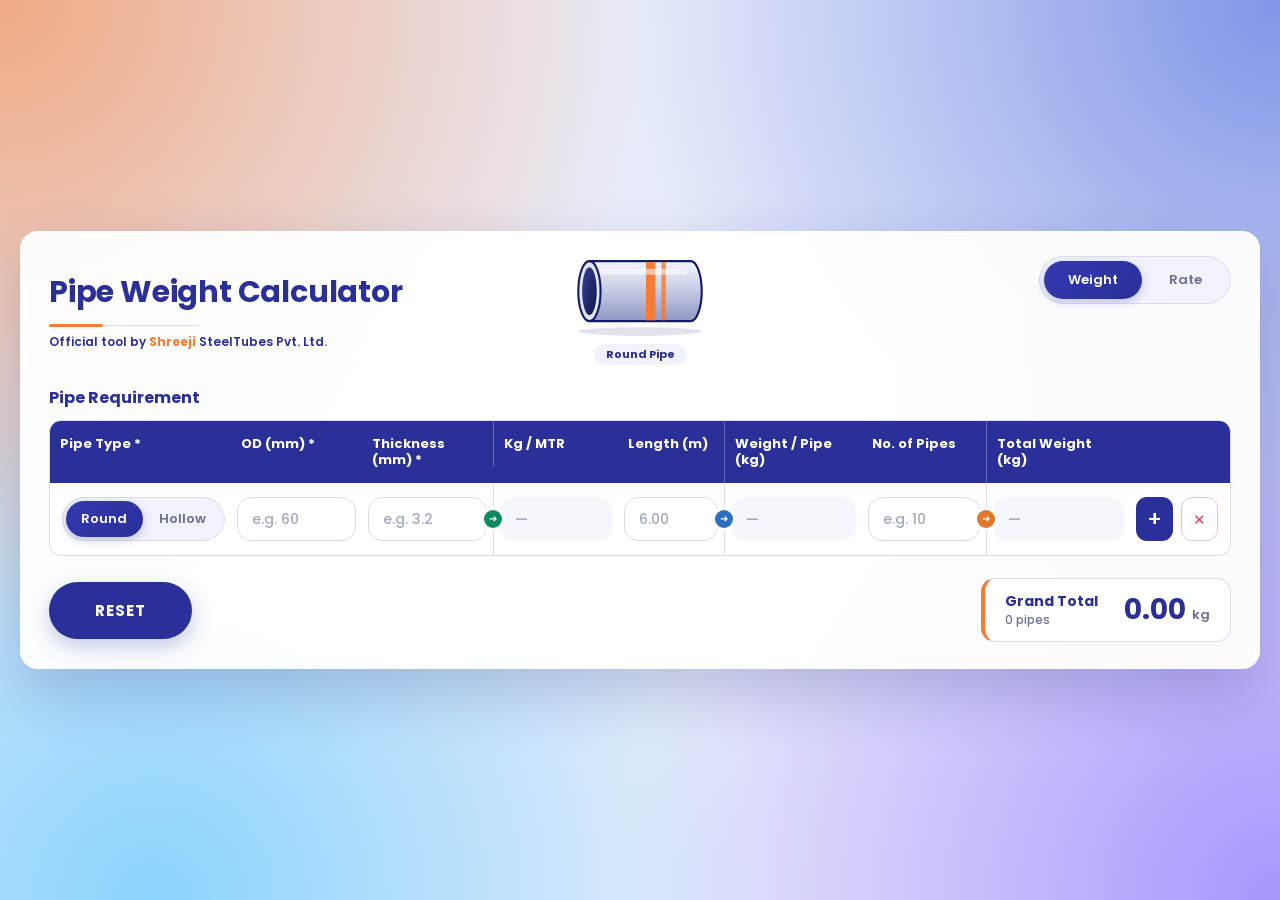
<file: public/index.html>
<!DOCTYPE html>
<html lang="en">
<head>
<meta charset="UTF-8">
<meta name="viewport" content="width=device-width, initial-scale=1, viewport-fit=cover">
<title>Pipe Weight Calculator</title>
<link rel="preconnect" href="https://fonts.googleapis.com">
<link rel="preconnect" href="https://fonts.gstatic.com" crossorigin>
<link rel="stylesheet" href="https://fonts.googleapis.com/css2?family=Poppins:wght@400;500;600;700&display=swap" media="print" onload="this.media='all'">
<style>*{box-sizing:border-box}
:root{--brand:#2a3098;--brand-dk:#1d2275;--accent:#f47c34;--ln:#d9dcf0;--ph:#a3a8c4;--muted:#6b7090;--ink:#262b6b;--red:#d6455d;--tint:#f1f2fb}
html,body{height:100%;overflow:hidden}
body{margin:0;height:100vh;height:100dvh;display:flex;align-items:center;justify-content:center;color:var(--ink);background:#e9edfb;
  font-family:'Poppins',-apple-system,BlinkMacSystemFont,"Segoe UI",Roboto,Helvetica,Arial,sans-serif;
  padding:max(12px,env(safe-area-inset-top)) max(12px,env(safe-area-inset-right)) max(12px,env(safe-area-inset-bottom)) max(12px,env(safe-area-inset-left))}

/* colour background: static gradients (same look, no heavy animated blur = smooth on phones) */
.bg{position:fixed;inset:0;z-index:0;pointer-events:none;
  background:
    radial-gradient(circle at 0% 0%,#f47c3499 0,#f47c3400 42%),
    radial-gradient(circle at 100% 0%,#3b5bdb99 0,#3b5bdb00 42%),
    radial-gradient(circle at 12% 100%,#4cc3ff99 0,#4cc3ff00 42%),
    radial-gradient(circle at 100% 100%,#7c5cff99 0,#7c5cff00 42%),
    #e9edfb}

/* panel */
.panel{position:relative;z-index:1;display:flex;flex-direction:column;width:min(1240px,100%);max-height:100%;padding:24px 28px 26px;
  background:#fffffff2;border:1px solid #ffffffb0;border-radius:18px;box-shadow:0 24px 60px #161b6633;overflow:hidden}

/* title row */
.top{flex:none;display:grid;grid-template-columns:1fr auto 1fr;align-items:center;gap:16px}
.ttl h1{margin:0;font-size:clamp(22px,3.4vw,30px);font-weight:700;color:var(--brand);letter-spacing:-.2px}
.rule{position:relative;width:150px;height:1px;margin:10px 0 7px;background:var(--ln)}
.rule:before{content:"";position:absolute;left:0;top:-1px;width:54px;height:3px;border-radius:3px;background:var(--accent)}
.ttl small{display:block;font-size:12px;font-weight:600;color:var(--brand)}
.ttl small b{color:var(--accent)}
.art{flex:none;text-align:center}
.art svg{display:block;width:auto;height:clamp(52px,10vh,84px);margin:0 auto;animation:pop .35s ease-out}
.art svg.off{display:none}
.art-cap{display:inline-block;margin-top:2px;padding:2px 12px;border-radius:999px;background:var(--tint);color:var(--brand);font-size:11px;font-weight:700}
@keyframes pop{from{transform:translateY(6px) scale(.96);opacity:0}to{transform:none;opacity:1}}

.sec{flex:none;margin:20px 0 10px;font-size:16px;font-weight:700;color:var(--brand)}

/* table: indigo header bar + white rows (like the enquiry form) */
.wrap{flex:0 1 auto;min-height:0;overflow:auto;border:1px solid var(--ln);border-radius:12px;background:#fff;scrollbar-width:thin;scrollbar-color:#b9bde0 transparent}
.wrap::-webkit-scrollbar{width:9px;height:9px}
.wrap::-webkit-scrollbar-thumb{background:#b9bde0;border-radius:9px;border:2px solid #fff}
.wc-tbl{min-width:1180px}
.wc-tbl[data-view=round]{min-width:980px}
.wc-line{display:grid;grid-template-columns:1.45fr 1.05fr 1fr 1.1fr 1.05fr 1fr .85fr 1.1fr 1fr 1.15fr 100px;align-items:start}
.wc-tbl[data-view=round] .wc-line{grid-template-columns:1.45fr 1.05fr 1.05fr 1fr .85fr 1.1fr 1fr 1.15fr 100px}
.wc-tbl[data-view=round] .c-b,.wc-tbl[data-view=round] .c-eq{display:none}
.wc-head{position:sticky;top:0;z-index:2;background:var(--brand);color:#fff;font-size:13px;font-weight:700;line-height:1.25}
.wc-head>div{padding:15px 10px}
.wc-head .rs,.wc-head .c-kgm,.wc-head .c-wpp,.wc-head .c-tot{border-left:1px solid #ffffff44}
.c-kgm,.c-wpp,.c-tot{border-left:1px solid var(--ln)}

.wc-data{counter-increment:pc;border-top:1px solid var(--ln)}
#wc-rows{counter-reset:pc}
#wc-rows .wc-data:first-child{border-top:0}
.wc-cell{padding:14px 6px;min-width:0}
.wc-cell:first-child{padding-left:12px}
.rs{border-left:1px solid var(--ln)}
.lb{display:none}

.wc-data input:not([type=hidden]){display:block;width:100%;height:44px;padding:0 14px;font:500 14px 'Poppins',sans-serif;color:var(--ink);background:#fff;border:1px solid var(--ln);border-radius:14px;transition:border-color .2s,box-shadow .2s}
.wc-data input::placeholder{color:var(--ph)}
.wc-data input:focus{outline:0;border-color:var(--brand);box-shadow:0 0 0 3px #2a309824}

/* pill toggle */
.wc-tog{display:flex;gap:2px;height:44px;padding:3px;border-radius:999px;background:var(--tint);border:1px solid var(--ln)}
.wc-tog button{flex:1 1 0;min-width:0;margin:0;padding:0 8px;border:0;border-radius:999px;background:transparent;color:var(--muted);font:600 13px 'Poppins',sans-serif;cursor:pointer;transition:background .2s,color .2s,box-shadow .2s}
.wc-tog button:hover{color:var(--brand)}
.wc-tog button.is-on{background:linear-gradient(135deg,#3239b0,var(--brand));color:#fff;box-shadow:0 3px 8px #2a309840}
.wc-tog button:focus-visible{outline:2px solid var(--accent);outline-offset:1px}

/* result cells */
.wc-res{height:44px;display:flex;align-items:center;padding:0 14px;border-radius:14px;background:var(--tint);color:var(--brand);font-weight:700;font-size:15px;font-variant-numeric:tabular-nums;white-space:nowrap;overflow:hidden}
.wc-res.empty{color:var(--ph);font-weight:500}
.wc-res-tot{background:#fff6ef;border:1.5px solid var(--accent);color:var(--brand-dk)}
.wc-res-tot.empty{background:var(--tint);border-color:transparent;color:var(--ph)}

/* + and x buttons */
.c-act{display:flex;gap:8px;justify-content:flex-end;padding-right:12px}
.b-add,.b-del{width:42px;height:44px;margin:0;border-radius:11px;font-family:'Poppins',sans-serif;cursor:pointer;transition:filter .2s,background .2s,transform .15s}
.b-add{border:0;background:var(--brand);color:#fff;font-size:22px;line-height:1;font-weight:500}
.b-add:hover{filter:brightness(1.2)}
.b-del{border:1px solid #efc1ca;background:#fff;color:var(--red);font-size:15px}
.b-del:hover{background:#fdf0f2}
.b-add:active,.b-del:active{transform:scale(.95)}
.b-add:focus-visible{outline:2px solid var(--accent);outline-offset:2px}
.b-del:focus-visible{outline:2px solid var(--red);outline-offset:2px}

.wc-msg{grid-column:1/-1;padding:0 14px 12px;font-size:12px;font-weight:600;color:var(--red)}
.wc-msg:empty{display:none}

/* bottom: big pill + grand total */
.bot{flex:none;display:flex;justify-content:space-between;align-items:center;gap:16px;flex-wrap:wrap;margin-top:22px}
.pill{margin:0;padding:17px 46px;border:0;border-radius:999px;background:var(--brand);color:#fff;font:700 15px 'Poppins',sans-serif;letter-spacing:1px;text-transform:uppercase;cursor:pointer;box-shadow:0 8px 20px #2a309840;transition:filter .2s,transform .15s}
.pill:hover{filter:brightness(1.18)}
.pill:active{transform:scale(.97)}
.pill:focus-visible{outline:2px solid var(--accent);outline-offset:3px}
.gt{display:flex;align-items:center;gap:26px;padding:10px 20px;border:1px solid var(--ln);border-left:4px solid var(--accent);border-radius:14px;background:#fff}
.gt-l{font-size:14px;font-weight:700;color:var(--brand)}
.gt-n{font-size:11.5px;font-weight:500;color:var(--muted)}
.gt-v{font-size:13px;font-weight:600;color:var(--muted);white-space:nowrap}
.gt-v b{margin-right:3px;font-size:clamp(22px,5vw,28px);font-weight:700;color:var(--brand);font-variant-numeric:tabular-nums}

/* responsive: tablets / phones -> every pipe becomes a labelled card */
@media(max-width:860px){
  body{padding:8px}
  .panel{padding:16px 14px 16px;border-radius:16px}
  .top{display:flex;flex-wrap:wrap;justify-content:space-between;align-items:flex-start}
  .tabs{order:-1;width:100%;margin-bottom:12px}
  .tabs button{flex:1}
  .sec{margin-top:14px}
  .wrap{border:0;background:transparent;overflow-x:hidden;overflow-y:auto}
  .wc-tbl,.wc-tbl[data-view=round]{min-width:0}
  .wc-head{display:none}
  .wc-line,.wc-tbl[data-view=round] .wc-line{grid-template-columns:repeat(2,minmax(0,1fr));gap:10px;align-items:end}
  .wc-data{padding:14px 12px;margin-bottom:12px;border:1px solid var(--ln);border-radius:16px;background:#fff;box-shadow:0 3px 10px #161b6610}
  #wc-rows .wc-data:first-child,#rt-rows .wc-data:first-child{border-top:1px solid var(--ln)}
  .wc-data:before{content:"Pipe " counter(pc);grid-column:1/-1;font-size:13px;font-weight:700;color:var(--brand)}
  .wc-cell,.wc-cell:first-child{padding:0}
  .rs,.c-kgm,.c-wpp,.c-tot{border-left:0}
  .lb{display:block;margin-bottom:4px;font-size:11.5px;font-weight:600;color:var(--brand)}
  .c-type,.c-act{grid-column:1/-1}
  .c-act{justify-content:flex-end;padding:0}
  .wc-msg{padding:0}
  .bot{margin-top:14px}
  .pill{padding:14px 34px}
}
@media(max-width:480px){
  .art svg{height:50px}
  .art-cap{display:none}
  .bot{flex-direction:column-reverse;align-items:stretch}
  .pill{width:100%}
  .gt{justify-content:space-between}
}
@media(max-height:640px){.art,.ttl small{display:none}.rule{margin:7px 0 0}.sec{margin-top:10px}}
@media(prefers-reduced-motion:reduce){*{transition:none!important;animation:none!important}}

/* ---- result columns: one calm navy header, a thin colour accent per result, soft tinted value boxes ---- */
.c-res{position:relative;--rc:#2a3098;--rbg:#f1f2fb;--rt:#2a3098}
.c-res::before{content:"\279C";position:absolute;left:-1px;top:36px;transform:translate(-50%,-50%);z-index:1;width:18px;height:18px;border-radius:50%;display:flex;align-items:center;justify-content:center;background:var(--rc);color:#fff;font-size:10px;line-height:1;box-shadow:0 0 0 3px #fff}
.c-kgm{--rc:#0f8a5f;--rbg:#eaf6f1;--rt:#0b6b49}
.c-wpp{--rc:#2f6fbf;--rbg:#eaf1fa;--rt:#24578f}
.c-tot{--rc:#e0782b;--rbg:#fdf3ea;--rt:#8a4210}
.c-eq{--rc:#6b4fb8;--rbg:#f1eefa;--rt:#53399a}
.c-res .wc-res{background:var(--rbg);border:1px solid color-mix(in srgb,var(--rc) 45%,#fff);color:var(--rt)}
.c-res .wc-res.empty{background:#f6f7fc;border-color:transparent;color:var(--ph)}
.c-tot .wc-res-tot{border-width:1.5px;border-color:var(--rc);color:var(--rt)}
.c-tot .wc-res-tot.empty{border-width:1px;border-color:transparent}
/* header: one single colour across the whole row */
.wc-head>div{background:var(--brand);box-shadow:none}
@media(max-width:860px){.c-res::before{display:none}.c-res .lb{color:var(--rt)}}
.wc-head small{display:block;margin-top:2px;font-size:10.5px;font-weight:500;opacity:.8}

/* ---- tab switch (top right): Weight | Rate ---- */
.tabs{justify-self:end;align-self:start;display:flex;gap:3px;padding:4px;border-radius:999px;background:var(--tint);border:1px solid var(--ln)}
.tabs button{margin:0;padding:9px 24px;border:0;border-radius:999px;background:transparent;color:var(--muted);font:600 13px 'Poppins',sans-serif;cursor:pointer;transition:background .2s,color .2s,box-shadow .2s}
.tabs button:hover{color:var(--brand)}
.tabs button.is-on{background:linear-gradient(135deg,#3239b0,var(--brand));color:#fff;box-shadow:0 3px 8px #2a309840}
.tabs button:focus-visible{outline:2px solid var(--accent);outline-offset:1px}
.view{display:flex;flex-direction:column;flex:0 1 auto;min-height:0}
.view[hidden]{display:none}

/* ---- Rate tab ---- */
#rt-rows{counter-reset:pc}
#rt-rows .wc-data:first-child{border-top:0}
.fnote{font-size:12px;font-weight:600;line-height:1.6;color:var(--muted);text-align:right}
@media(min-width:861px){
  .rt-tbl{min-width:1100px}
  .rt-tbl[data-view=round]{min-width:900px}
  .rt-tbl .wc-line{grid-template-columns:1.45fr 1.05fr 1fr 1.1fr 1.05fr 1fr 1.05fr 1.15fr 1.15fr 100px}
  .rt-tbl[data-view=round] .wc-line{grid-template-columns:1.45fr 1.05fr 1.05fr 1fr 1.05fr 1.15fr 1.15fr 100px}
}
@media(max-width:480px){.fnote{text-align:left}}</style>
</head>
<body>
<div class="bg" aria-hidden="true"></div>
<main class="panel">

  <header class="top">
    <div class="ttl">
      <h1 id="ttl-h1">Pipe Weight Calculator</h1>
      <div class="rule" aria-hidden="true"></div>
      <small>Official tool by <b>Shreeji</b> SteelTubes Pvt. Ltd.</small>
    </div>
    <div class="art">
      <svg id="art-round" viewBox="52 14 154 98" role="img" aria-label="Round pipe">
        <defs>
          <linearGradient id="rb" x1="0" y1="0" x2="0" y2="1"><stop offset="0" stop-color="#f4f5fb"/><stop offset=".45" stop-color="#c9cee6"/><stop offset="1" stop-color="#8f97c4"/></linearGradient>
          <linearGradient id="rh" x1="0" y1="0" x2="1" y2="1"><stop offset="0" stop-color="#3a418f"/><stop offset="1" stop-color="#0f1450"/></linearGradient>
        </defs>
        <ellipse cx="129" cy="102" rx="72" ry="5" fill="#161b66" opacity=".12"/>
        <path d="M70 20H188A13 35 0 0 1 188 90H70Z" fill="url(#rb)" stroke="#161b66" stroke-width="2.5" stroke-linejoin="round"/>
        <rect x="136" y="21" width="11" height="68" fill="#f47c34"/>
        <rect x="154" y="21" width="5" height="68" fill="#f47c34" opacity=".85"/>
        <rect x="76" y="29" width="108" height="7" rx="3.5" fill="#fff" opacity=".55"/>
        <ellipse cx="70" cy="55" rx="13" ry="35" fill="#dfe3f3" stroke="#161b66" stroke-width="2.5"/>
        <ellipse cx="70" cy="55" rx="8.5" ry="28" fill="url(#rh)"/>
      </svg>
      <svg id="art-hollow" class="off" viewBox="64 14 150 98" role="img" aria-label="Hollow section">
        <defs>
          <linearGradient id="hr" x1="0" y1="0" x2="0" y2="1"><stop offset="0" stop-color="#aab1d6"/><stop offset="1" stop-color="#7d85b4"/></linearGradient>
          <linearGradient id="hh" x1="0" y1="0" x2="1" y2="1"><stop offset="0" stop-color="#3a418f"/><stop offset="1" stop-color="#0f1450"/></linearGradient>
        </defs>
        <ellipse cx="139" cy="104" rx="72" ry="5" fill="#161b66" opacity=".12"/>
        <g transform="translate(10 4)" stroke="#161b66" stroke-width="2.5" stroke-linejoin="round">
          <polygon points="60,36 150,16 198,16 108,36" fill="#e6e9f6"/>
          <polygon points="108,36 198,16 198,64 108,84" fill="url(#hr)"/>
          <polygon points="91.5,29 139.5,29 153,26 105,26" fill="#f47c34" stroke="none"/>
          <polygon points="139.5,29 153,26 153,74 139.5,77" fill="#f47c34" stroke="none"/>
          <rect x="60" y="36" width="48" height="48" fill="#d3d8ee"/>
          <rect x="68" y="44" width="32" height="32" fill="url(#hh)" stroke-width="2"/>
        </g>
      </svg>
      <div class="art-cap" id="hero-cap">Round Pipe</div>
    </div>
    <nav class="tabs" role="tablist" aria-label="Choose calculator">
      <button type="button" role="tab" class="is-on" id="tab-weight" data-tab="weight" aria-selected="true" aria-controls="view-weight" title="Pipe weight calculator">Weight</button>
      <button type="button" role="tab" id="tab-rate" data-tab="rate" aria-selected="false" aria-controls="view-rate" title="Pipe rate calculator">Rate</button>
    </nav>
  </header>

  <section class="view" id="view-weight" role="tabpanel" aria-labelledby="tab-weight">
  <h2 class="sec">Pipe Requirement</h2>
  <div class="wrap" id="wc-scroll">
    <div class="wc-tbl" id="wc-tbl" data-view="round">
      <div class="wc-line wc-head">
        <div>Pipe Type *</div>
        <div id="h-a">OD (mm) *</div>
        <div class="c-b" id="h-b">Side B (mm) *</div>
        <div class="c-eq rs">OD (mm)<br><small>(A + B) × 0.6363</small></div>
        <div>Thickness (mm) *</div>
        <div class="c-kgm">Kg / MTR</div>
        <div>Length (m)</div>
        <div class="c-wpp">Weight / Pipe (kg)</div>
        <div>No. of Pipes</div>
        <div class="c-tot">Total Weight (kg)</div>
        <div></div>
      </div>
      <div id="wc-rows"></div>
    </div>
  </div>

  <footer class="bot">
    <button type="button" class="pill" id="wc-clr" title="Clear everything and start again">Reset</button>
    <div class="gt" aria-live="polite">
      <div><div class="gt-l">Grand Total</div><div class="gt-n" id="wc-gpcs">0 pipes</div></div>
      <div class="gt-v"><b id="wc-grand">0.00</b> kg</div>
    </div>
  </footer>
  </section>

  <section class="view" id="view-rate" role="tabpanel" aria-labelledby="tab-rate" hidden>
  <h2 class="sec">Rate Calculation</h2>
  <div class="wrap">
    <div class="wc-tbl rt-tbl" id="rt-tbl" data-view="round">
      <div class="wc-line wc-head">
        <div>Pipe Type *</div>
        <div id="rh-a">OD (mm) *</div>
        <div class="c-b" id="rh-b">Side B (mm) *</div>
        <div class="c-eq rs">OD (mm)<br><small>(A + B) × 0.6363</small></div>
        <div>Thickness (mm) *</div>
        <div class="c-kgm">Kg / MTR</div>
        <div>Rate / Kg (&#8377;) *</div>
        <div class="c-wpp">Rate / MTR (&#8377;)<br><small>Kg/MTR × Rate/Kg</small></div>
        <div class="c-tot">Rate / Foot (&#8377;)<br><small>Rate/MTR ÷ 3.281</small></div>
        <div></div>
      </div>
      <div id="rt-rows"></div>
    </div>
  </div>

  <footer class="bot">
    <button type="button" class="pill" id="rt-clr" title="Clear everything and start again">Reset</button>
    <div class="fnote">Rate / MTR = Kg / MTR × Rate / Kg<br>Rate / Foot = Rate / MTR ÷ 3.281</div>
  </footer>
  </section>
</main>

<template id="wc-row-tpl">
  <div class="wc-line wc-data is-round">
    <div class="wc-cell c-type"><span class="lb">Pipe Type</span>
      <input type="hidden" class="f-mode" value="round">
      <div class="wc-tog" role="group" aria-label="Pipe type">
        <button type="button" class="is-on" data-v="round" aria-pressed="true">Round</button>
        <button type="button" data-v="hollow" aria-pressed="false" title="Hollow Section (SHS / RHS)">Hollow</button>
      </div></div>
    <div class="wc-cell"><span class="lb t-a">OD (mm)</span><input class="f-a" inputmode="decimal" autocomplete="off" placeholder="e.g. 60"></div>
    <div class="wc-cell c-b"><span class="lb">Side B (mm)</span><input class="f-b" inputmode="decimal" autocomplete="off" placeholder="e.g. 20"></div>
    <div class="wc-cell c-res c-eq rs"><span class="lb">OD (mm)</span><div class="wc-res r-eq empty">—</div></div>
    <div class="wc-cell"><span class="lb">Thickness (mm)</span><input class="f-t" inputmode="decimal" autocomplete="off" placeholder="e.g. 3.2"></div>
    <div class="wc-cell c-res c-kgm"><span class="lb">Kg / MTR</span><div class="wc-res r-kgm empty">—</div></div>
    <div class="wc-cell"><span class="lb">Length (m)</span><input class="f-l" inputmode="decimal" autocomplete="off" placeholder="6.00"></div>
    <div class="wc-cell c-res c-wpp"><span class="lb">Weight / Pipe (kg)</span><div class="wc-res r-wpp empty">—</div></div>
    <div class="wc-cell"><span class="lb">No. of Pipes</span><input class="f-n" inputmode="numeric" autocomplete="off" placeholder="e.g. 10"></div>
    <div class="wc-cell c-res c-tot"><span class="lb">Total Weight (kg)</span><div class="wc-res wc-res-tot r-tot empty">—</div></div>
    <div class="wc-cell c-act">
      <button type="button" class="b-add" title="Add another pipe below" aria-label="Add pipe">+</button>
      <button type="button" class="b-del" title="Remove this pipe" aria-label="Remove pipe">&#10005;</button>
    </div>
    <div class="wc-msg"></div>
  </div>
</template>
<template id="rt-row-tpl">
  <div class="wc-line wc-data is-round">
    <div class="wc-cell c-type"><span class="lb">Pipe Type</span>
      <input type="hidden" class="f-mode" value="round">
      <div class="wc-tog" role="group" aria-label="Pipe type">
        <button type="button" class="is-on" data-v="round" aria-pressed="true">Round</button>
        <button type="button" data-v="hollow" aria-pressed="false" title="Hollow Section (SHS / RHS)">Hollow</button>
      </div></div>
    <div class="wc-cell"><span class="lb t-a">OD (mm)</span><input class="f-a" inputmode="decimal" autocomplete="off" placeholder="e.g. 60"></div>
    <div class="wc-cell c-b"><span class="lb">Side B (mm)</span><input class="f-b" inputmode="decimal" autocomplete="off" placeholder="e.g. 20"></div>
    <div class="wc-cell c-res c-eq rs"><span class="lb">OD (mm)</span><div class="wc-res r-eq empty">—</div></div>
    <div class="wc-cell"><span class="lb">Thickness (mm)</span><input class="f-t" inputmode="decimal" autocomplete="off" placeholder="e.g. 3.2"></div>
    <div class="wc-cell c-res c-kgm"><span class="lb">Kg / MTR</span><div class="wc-res r-kgm empty">—</div></div>
    <div class="wc-cell"><span class="lb">Rate / Kg (&#8377;)</span><input class="f-r" inputmode="decimal" autocomplete="off" placeholder="e.g. 85"></div>
    <div class="wc-cell c-res c-wpp"><span class="lb">Rate / MTR (&#8377;)</span><div class="wc-res r-rm empty">—</div></div>
    <div class="wc-cell c-res c-tot"><span class="lb">Rate / Foot (&#8377;)</span><div class="wc-res wc-res-tot r-rf empty">—</div></div>
    <div class="wc-cell c-act">
      <button type="button" class="b-add" title="Add another pipe below" aria-label="Add pipe">+</button>
      <button type="button" class="b-del" title="Remove this pipe" aria-label="Remove pipe">&#10005;</button>
    </div>
    <div class="wc-msg"></div>
  </div>
</template>
<script>/* Calculation runs right here in the browser = instant results, no server round-trip.
   Formulas are identical to app.py (calc_weight / calc_rate), which is kept as a backup API. */
const K = 0.0246615, EQ = 0.6363, DEF_LEN = 6, FT = 3.281;
const num = v => { const n = parseFloat(String(v).replace(',', '.')); return n > 0 ? n : 0; };
const whole = v => { const n = parseFloat(String(v).replace(',', '.')); return n > 0 ? Math.trunc(n) : 0; };
const r4 = n => Math.round(n * 1e4) / 1e4;

function calcWeight(d) {
  const mode = d.mode === 'hollow' ? 'hollow' : 'round';
  const od = num(d.od), a = num(d.a), b = num(d.b), t = num(d.t), length = num(d.length), nos = whole(d.nos);
  let ok = false, msg = '', eq = 0;
  if (mode === 'round') {
    eq = od;
    const started = !!(od || t);
    if (od && t) { if (t * 2 >= od) msg = 'Thickness must be less than half of the OD'; else ok = true; }
    else msg = started ? 'Enter OD and Thickness' : 'Enter OD and Thickness - Kg/MTR appears instantly';
  } else {
    eq = (a + b) * EQ;
    const started = !!(a || b || t);
    if (a && b && t) { if (t * 2 >= eq) msg = 'Thickness is too large for this section'; else ok = true; }
    else msg = started ? 'Enter Side A, Side B and Thickness' : 'Enter Side A and Side B - OD appears instantly';
  }
  const kg = ok ? (eq - t) * t * K : 0;
  const wpp = ok && length ? kg * length : null;
  const tot = ok && nos ? kg * (length || DEF_LEN) * nos : null;
  return {
    ok, message: msg, mode,
    equivalent_od: mode === 'hollow' && a && b ? Math.round(eq * 100) / 100 : null,
    _kg: kg,
    kg_per_metre: r4(kg),
    weight_per_pipe: wpp !== null ? r4(wpp) : null,
    total_weight: tot !== null ? r4(tot) : null
  };
}

function calcRate(d) {
  const r = calcWeight({ mode: d.mode, od: d.od, a: d.a, b: d.b, t: d.t, length: 0, nos: 0 });
  const rate = num(d.rate);
  const rm = r.ok && rate ? r._kg * rate : null;
  r.rate_per_metre = rm !== null ? r4(rm) : null;
  r.rate_per_foot = rm !== null ? r4(rm / FT) : null;
  return r;
}

const g = id => document.getElementById(id);
const fmt = (n, d) => Number(n).toLocaleString('en-IN', { minimumFractionDigits: d, maximumFractionDigits: d });
const rowsBox = g('wc-rows');
const tpl = g('wc-row-tpl');
const clean = v => v.replace(/,/g, '.').replace(/[^0-9.]/g, '').replace(/^(\d*\.\d*)\./, '$1');
const digits = v => v.replace(/\D/g, '');

function setRes(el, text, empty) {
  el.textContent = text;
  el.classList.toggle('empty', !!empty);
}

/* Picture follows the pipe type of the pipe you are working on. */
function setHero(mode) {
  const hollow = mode === 'hollow';
  g('art-round').classList.toggle('off', hollow);
  g('art-hollow').classList.toggle('off', !hollow);
  g('hero-cap').textContent = hollow ? 'Hollow Section' : 'Round Pipe';
}

/* Table columns and headings follow the selected pipe type(s). */
function updateView() {
  const modes = new Set([...rowsBox.querySelectorAll('.f-mode')].map(m => m.value));
  const view = modes.size > 1 ? 'mixed' : (modes.has('hollow') ? 'hollow' : 'round');
  g('wc-tbl').dataset.view = view;
  g('h-a').textContent = view === 'round' ? 'OD (mm) *' : view === 'hollow' ? 'Side A (mm) *' : 'OD / Side A (mm) *';
  g('h-b').textContent = view === 'hollow' ? 'Side B (mm) *' : 'Side B (mm)';
}

function updateGrand() {
  let sum = 0, pcs = 0;
  rowsBox.querySelectorAll('.wc-data').forEach(r => { sum += r._total || 0; pcs += r._pcs || 0; });
  g('wc-grand').textContent = fmt(sum, 2);
  g('wc-gpcs').textContent = fmt(pcs, 0) + (pcs === 1 ? ' pipe' : ' pipes');
}

function addRow(focus, after) {
  const row = tpl.content.firstElementChild.cloneNode(true);
  const q = s => row.querySelector(s);
  row._seq = 0; row._timer = 0; row._total = 0; row._pcs = 0;

  const reset = (msg) => {
    row._total = 0; row._pcs = 0;
    setRes(q('.r-eq'), '—', true); setRes(q('.r-kgm'), '—', true); setRes(q('.r-wpp'), '—', true); setRes(q('.r-tot'), '—', true);
    q('.wc-msg').textContent = msg || '';
    updateGrand();
  };

  const applyMode = () => {
    const hollow = q('.f-mode').value === 'hollow';
    row.classList.toggle('is-round', !hollow);
    q('.t-a').textContent = hollow ? 'Side A (mm)' : 'OD (mm)';
    q('.f-a').placeholder = hollow ? 'e.g. 40' : 'e.g. 60';
    const b = q('.f-b');
    b.disabled = !hollow;
    if (!hollow) b.value = '';
    updateView();
  };

  const calc = () => {
    const mySeq = ++row._seq;
    const mode = q('.f-mode').value;
    const a = q('.f-a').value;
    const r = calcWeight({ mode, od: a, a, b: q('.f-b').value, t: q('.f-t').value, length: q('.f-l').value, nos: q('.f-n').value });
    const showEq = () => {
      if (mode === 'hollow' && r.equivalent_od) setRes(q('.r-eq'), fmt(r.equivalent_od, 2));
      else setRes(q('.r-eq'), '\u2014', true);
    };
    if (!r.ok) { reset(/^Enter/.test(r.message) ? '' : r.message); showEq(); return; }

    const hasTot = r.total_weight !== null && r.total_weight !== undefined;
    row._total = hasTot ? Number(r.total_weight) : 0;
    row._pcs = hasTot ? (parseInt(q('.f-n').value, 10) || 0) : 0;
    showEq();
    setRes(q('.r-kgm'), fmt(r.kg_per_metre, 3));
    if (r.weight_per_pipe !== null && r.weight_per_pipe !== undefined) setRes(q('.r-wpp'), fmt(r.weight_per_pipe, 2));
    else setRes(q('.r-wpp'), '—', true);
    if (hasTot) setRes(q('.r-tot'), fmt(r.total_weight, 2));
    else setRes(q('.r-tot'), '—', true);
    q('.wc-msg').textContent = '';
    updateGrand();
  };

  const live = calc;

  row.querySelectorAll('input:not([type=hidden])').forEach(i => {
    i.addEventListener('input', () => {
      const v = i.classList.contains('f-n') ? digits(i.value) : clean(i.value);
      if (v !== i.value) i.value = v;
      live();
    });
    i.addEventListener('keydown', e => { if (e.key === 'Enter') { e.preventDefault(); calc(); } });
  });
  row.addEventListener('focusin', () => setHero(q('.f-mode').value));
  row.querySelectorAll('.wc-tog button').forEach(btn => btn.addEventListener('click', () => {
    q('.f-mode').value = btn.dataset.v;
    row.querySelectorAll('.wc-tog button').forEach(x => {
      const on = x === btn; x.classList.toggle('is-on', on); x.setAttribute('aria-pressed', on ? 'true' : 'false');
    });
    applyMode(); setHero(btn.dataset.v); calc();
  }));
  q('.b-add').addEventListener('click', () => addRow(true, row));
  q('.b-del').addEventListener('click', () => {
    row._seq++; row.remove();
    if (!rowsBox.children.length) addRow(false);
    const last = rowsBox.lastElementChild;
    setHero(last ? last.querySelector('.f-mode').value : 'round');
    updateView(); updateGrand();
  });

  if (after && after.parentNode === rowsBox) after.after(row); else rowsBox.appendChild(row);
  applyMode();
  setHero('round');
  if (focus) {
    try { q('.f-a').focus({ preventScroll: true }); } catch (e) {}
    row.scrollIntoView({ block: 'nearest' });
  }
  return row;
}

g('wc-clr').onclick = () => {
  rowsBox.querySelectorAll('.wc-data').forEach(r => { r._seq++; });
  rowsBox.replaceChildren();
  addRow(true);
  updateView(); updateGrand();
};

addRow(false);
updateGrand();

/* ================= Rate tab =================
   Kg/MTR x Rate/Kg => Rate/MTR ;  Rate/MTR / 3.281 => Rate/Foot   (all maths in app.py -> calc_rate) */
const rtBox = g('rt-rows');
const rtTpl = g('rt-row-tpl');

function updateRateView() {
  const modes = new Set([...rtBox.querySelectorAll('.f-mode')].map(m => m.value));
  const view = modes.size > 1 ? 'mixed' : (modes.has('hollow') ? 'hollow' : 'round');
  g('rt-tbl').dataset.view = view;
  g('rh-a').textContent = view === 'round' ? 'OD (mm) *' : view === 'hollow' ? 'Side A (mm) *' : 'OD / Side A (mm) *';
  g('rh-b').textContent = view === 'hollow' ? 'Side B (mm) *' : 'Side B (mm)';
}

function addRateRow(focus, after) {
  const row = rtTpl.content.firstElementChild.cloneNode(true);
  const q = s => row.querySelector(s);
  row._seq = 0; row._timer = 0;

  const reset = (msg) => {
    ['.r-eq', '.r-kgm', '.r-rm', '.r-rf'].forEach(s => setRes(q(s), '\u2014', true));
    q('.wc-msg').textContent = msg || '';
  };

  const applyMode = () => {
    const hollow = q('.f-mode').value === 'hollow';
    row.classList.toggle('is-round', !hollow);
    q('.t-a').textContent = hollow ? 'Side A (mm)' : 'OD (mm)';
    q('.f-a').placeholder = hollow ? 'e.g. 40' : 'e.g. 60';
    const b = q('.f-b');
    b.disabled = !hollow;
    if (!hollow) b.value = '';
    updateRateView();
  };

  const setMode = (v) => {
    q('.f-mode').value = v;
    row.querySelectorAll('.wc-tog button').forEach(x => {
      const on = x.dataset.v === v; x.classList.toggle('is-on', on); x.setAttribute('aria-pressed', on ? 'true' : 'false');
    });
    applyMode();
  };

  const calc = () => {
    const mySeq = ++row._seq;
    const mode = q('.f-mode').value;
    const a = q('.f-a').value;
    const r = calcRate({ mode, od: a, a, b: q('.f-b').value, t: q('.f-t').value, rate: q('.f-r').value });
    const showEq = () => {
      if (mode === 'hollow' && r.equivalent_od) setRes(q('.r-eq'), fmt(r.equivalent_od, 2));
      else setRes(q('.r-eq'), '\u2014', true);
    };
    if (!r.ok) { reset(/^Enter/.test(r.message) ? '' : r.message); showEq(); return; }
    showEq();
    setRes(q('.r-kgm'), fmt(r.kg_per_metre, 3));
    if (r.rate_per_metre !== null && r.rate_per_metre !== undefined) {
      setRes(q('.r-rm'), fmt(r.rate_per_metre, 2));
      setRes(q('.r-rf'), fmt(r.rate_per_foot, 2));
    } else {
      setRes(q('.r-rm'), '\u2014', true);
      setRes(q('.r-rf'), '\u2014', true);
    }
    q('.wc-msg').textContent = '';
  };

  const live = calc;

  row.querySelectorAll('input:not([type=hidden])').forEach(i => {
    i.addEventListener('input', () => {
      const v = clean(i.value);
      if (v !== i.value) i.value = v;
      live();
    });
    i.addEventListener('keydown', e => { if (e.key === 'Enter') { e.preventDefault(); calc(); } });
  });
  row.addEventListener('focusin', () => setHero(q('.f-mode').value));
  row.querySelectorAll('.wc-tog button').forEach(btn => btn.addEventListener('click', () => {
    setMode(btn.dataset.v); setHero(btn.dataset.v); calc();
  }));
  /* used by the Weight -> Rate sync: fill pipe type / sizes from the Weight tab, then calculate */
  row._fill = (d) => {
    setMode(d.mode);
    q('.f-a').value = d.a; q('.f-b').value = d.mode === 'hollow' ? d.b : ''; q('.f-t').value = d.t;
    calc();
  };
  q('.b-add').addEventListener('click', () => addRateRow(true, row));
  q('.b-del').addEventListener('click', () => {
    if (row._src) row._src._dismissed = row._sig;   // do not bring this row back until the Weight data changes
    row._seq++; row.remove();
    if (!rtBox.children.length) addRateRow(false);
    const last = rtBox.lastElementChild;
    setHero(last ? last.querySelector('.f-mode').value : 'round');
    updateRateView();
  });

  if (after && after.parentNode === rtBox) after.after(row); else rtBox.appendChild(row);
  applyMode();
  setHero('round');
  if (focus) {
    try { q('.f-a').focus({ preventScroll: true }); } catch (e) {}
    row.scrollIntoView({ block: 'nearest' });
  }
  return row;
}

g('rt-clr').onclick = () => {
  rtBox.querySelectorAll('.wc-data').forEach(r => { r._seq++; });
  rtBox.replaceChildren();
  addRateRow(true);
  updateRateView();
};

addRateRow(false);

/* ===== Weight tab -> Rate tab: pipe type, OD / Side A+B and Thickness are fetched automatically ===== */
function syncRateFromWeight() {
  const linked = [];
  rowsBox.querySelectorAll('.wc-data').forEach(w => {
    const d = {
      mode: w.querySelector('.f-mode').value,
      a: w.querySelector('.f-a').value,
      b: w.querySelector('.f-b').value,
      t: w.querySelector('.f-t').value
    };
    if (!(d.a || d.b || d.t)) return;                       // nothing typed in this weight row
    const sig = JSON.stringify(d);
    if (w._dismissed === sig) return;                       // user removed this row in the Rate tab
    let r = [...rtBox.children].find(x => x._src === w);
    if (!r) { r = addRateRow(false); r._src = w; r._sig = ''; }
    if (r._sig !== sig) { r._fill(d); r._sig = sig; }       // Weight data changed -> refresh; otherwise keep Rate-tab edits
    linked.push(r);
  });
  // drop rate rows whose weight row was removed / cleared
  [...rtBox.children].forEach(r => { if (r._src && !linked.includes(r)) { r._seq++; r.remove(); } });
  if (linked.length) {
    // remove the untouched blank starter row, then keep fetched rows on top in Weight-tab order
    [...rtBox.children].forEach(r => {
      if (!r._src && !['.f-a', '.f-b', '.f-t', '.f-r'].some(s => r.querySelector(s).value)) { r._seq++; r.remove(); }
    });
    linked.slice().reverse().forEach(r => rtBox.prepend(r));
  }
  if (!rtBox.children.length) addRateRow(false);
  updateRateView();
  return linked;
}

/* ================= Tab switch (top right) ================= */
function showTab(name) {
  const rate = name === 'rate';
  g('view-weight').hidden = rate;
  g('view-rate').hidden = !rate;
  document.querySelectorAll('.tabs button').forEach(b => {
    const on = b.dataset.tab === name;
    b.classList.toggle('is-on', on);
    b.setAttribute('aria-selected', on ? 'true' : 'false');
  });
  const title = rate ? 'Pipe Rate Calculator' : 'Pipe Weight Calculator';
  g('ttl-h1').textContent = title;
  document.title = title;
  if (rate) {
    const linked = syncRateFromWeight();
    const next = linked && linked.find(r => !r.querySelector('.f-r').value);   // first fetched row still waiting for Rate / Kg
    if (next) { try { next.querySelector('.f-r').focus({ preventScroll: true }); } catch (e) {} }
  }
  const last = (rate ? rtBox : rowsBox).lastElementChild;
  setHero(last ? last.querySelector('.f-mode').value : 'round');
}
document.querySelectorAll('.tabs button').forEach(b => b.addEventListener('click', () => showTab(b.dataset.tab)));</script>
</body>
</html>
</file>
